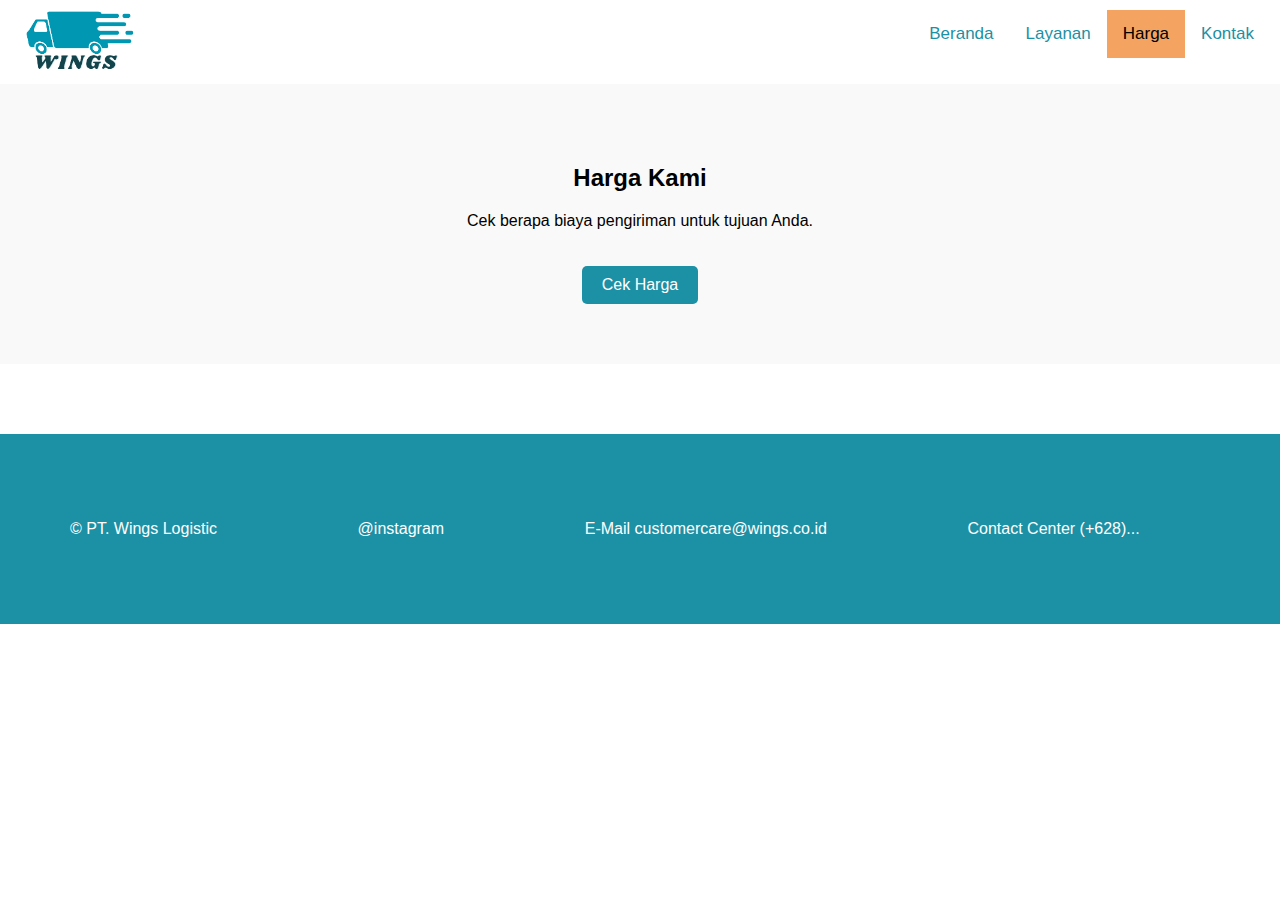
<file: harga.html>
<!DOCTYPE html>
<html lang="en">
<head>
    <meta charset="UTF-8">
    <meta http-equiv="X-UA-Compatible" content="IE=edge">
    <meta name="viewport" content="width=device-width, initial-scale=1.0">
    <link rel="stylesheet" href="style.css">
    <title>Document</title>
</head>
<body>
    <header>
        <div class="topnav">
            <a href="index.html">Beranda</a>
            <a href="layanan.html">Layanan</a>
            <a class="active" href="harga.html">Harga</a>
            <a href="kontak.html">Kontak</a>
          </div>
          <a href="" class="logo">
            <span>
                <img src="logo1.png" alt="logo" class="logo-nav">
            </span>
          </a>
    </header>
    <section class="pricing">
        <h2>Harga Kami</h2>
        <p>Cek berapa biaya pengiriman untuk tujuan Anda.</p>
        <a href="#" class="btn">Cek Harga</a>
    </section>

    <footer>
        <p>&copy; PT. Wings Logistic</p>
        <br>
        <p>@instagram</p>
        <br>
        <p>E-Mail customercare@wings.co.id</p>
        <br>
        <p>Contact Center (+628)...</p>
        <br>

    </footer>
</body>
</html>
</file>
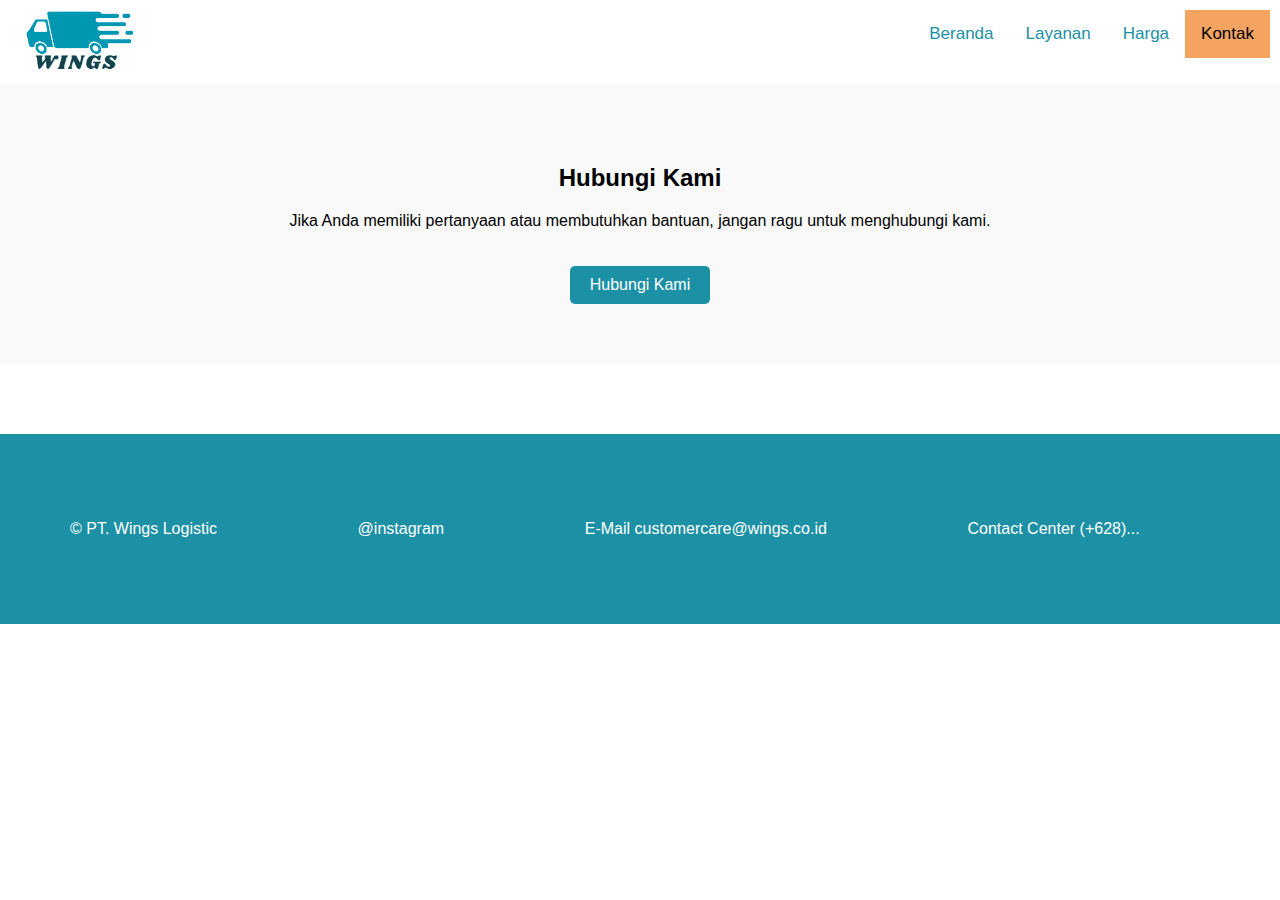
<file: kontak.html>
<!DOCTYPE html>
<html lang="en">
<head>
    <meta charset="UTF-8">
    <meta http-equiv="X-UA-Compatible" content="IE=edge">
    <meta name="viewport" content="width=device-width, initial-scale=1.0">
    <link rel="stylesheet" href="style.css">
    <title>Document</title>
</head>
<body>
    <header>
        <div class="topnav">
            <a href="index.html">Beranda</a>
            <a href="layanan.html">Layanan</a>
            <a href="harga.html">Harga</a>
            <a class="active" href="kontak.html">Kontak</a>
          </div>
          <a href="" class="logo">
            <span>
                <img src="logo1.png" alt="logo" class="logo-nav">
            </span>
          </a>
    </header>
    <section class="contact">
        <h2>Hubungi Kami</h2>
        <p>Jika Anda memiliki pertanyaan atau membutuhkan bantuan, jangan ragu untuk menghubungi kami.</p>
        <a href="#" class="btn">Hubungi Kami</a>
    </section>

    <footer>
        <p>&copy; PT. Wings Logistic</p>
        <br>
        <p>@instagram</p>
        <br>
        <p>E-Mail customercare@wings.co.id</p>
        <br>
        <p>Contact Center (+628)...</p>
        <br>

    </footer>
</body>
</html>
</file>
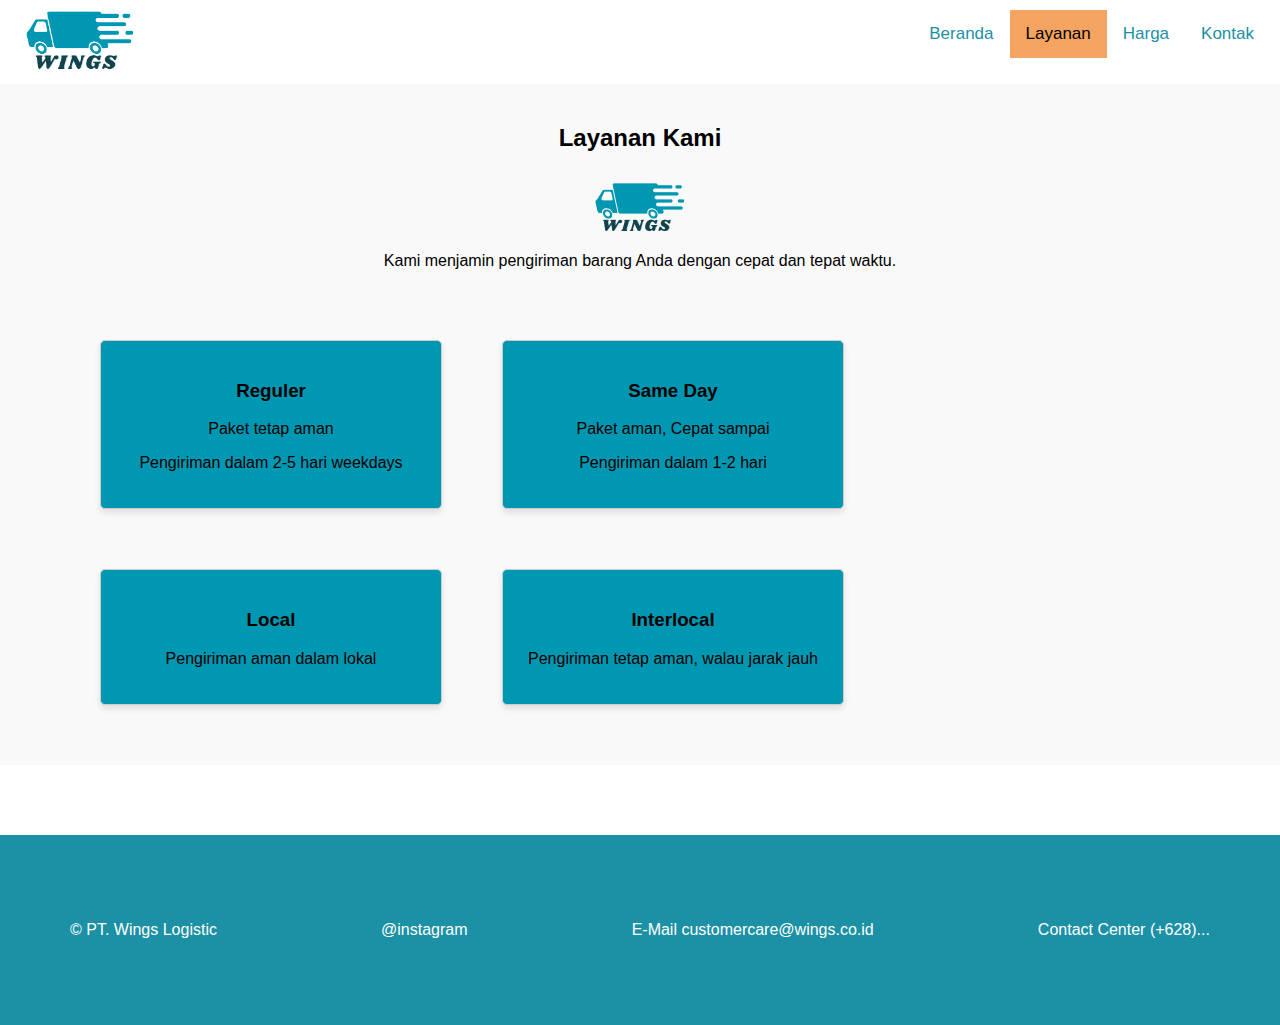
<file: layanan.html>
<!DOCTYPE html>
<html lang="en">
<head>
    <meta charset="UTF-8">
    <meta http-equiv="X-UA-Compatible" content="IE=edge">
    <meta name="viewport" content="width=device-width, initial-scale=1.0">
    <title>Document</title>
    <link rel="stylesheet" href="style.css">
</head>
<body>
    <header>
        <div class="topnav">
            <a href="index.html">Beranda</a>
            <a class="active" href="layanan.html">Layanan</a>
            <a href="harga.html">Harga</a>
            <a href="kontak.html">Kontak</a>
          </div>
          <a href="" class="logo">
            <span>
                <img src="logo1.png" alt="logo" class="logo-nav">
            </span>
          </a>
    </header>
    <section class="services">
        <h2>Layanan Kami</h2>
        <div class="service">
            <img src="logo1.png" alt="Icon Pengiriman">
            
            <p>Kami menjamin pengiriman barang Anda dengan cepat dan tepat waktu.</p>
        </div>

        <div class="menu">
            <div class="card">
                <h3>Reguler</h3>
                <p>Paket tetap aman</p>
                <p>Pengiriman dalam 2-5 hari weekdays</p>
                <!-- <a href="#">Selengkapnya</a> -->
            </div>
            <div class="card">
                <h3>Same Day</h3>
                <p>Paket aman, Cepat sampai</p>
                <p>Pengiriman dalam 1-2 hari</p>
                <!-- <a href="#">Selengkapnya</a> -->
            </div>
            <div class="card">
                <h3>Local</h3>
                <p>Pengiriman aman dalam lokal</p>
                <!-- <a href="#">Selengkapnya</a> -->
            </div>
            <div class="card">
                <h3>Interlocal</h3>
                <p>Pengiriman tetap aman, walau jarak jauh</p>
                <!-- <a href="#">Selengkapnya</a> -->
            </div>
        </div>
        <!-- <div class="service">
            <img src="security-icon.png" alt="Icon Keamanan">
            <h3>Keamanan Terjamin</h3>
            <p>Keamanan barang Anda adalah prioritas kami. Kami menggunakan sistem pelacakan terbaru.</p>
        </div>
        <div class="service">
            <img src="affordable-icon.png" alt="Icon Terjangkau">
            <h3>Harga Terjangkau</h3>
            <p>Kami menawarkan harga yang bersaing untuk layanan pengiriman berkualitas.</p>
        </div> -->
    </section>

    <footer>
        <p>&copy; PT. Wings Logistic</p>
        <br>
        <p>@instagram</p>
        <br>
        <p>E-Mail customercare@wings.co.id</p>
        <br>
        <p>Contact Center (+628)...</p>

    </footer>
</body>
</html>
</file>
<file: style.css>
body {
    font-family: Arial, sans-serif;
    margin: 0;
    padding: 0;
    /* background-image: url('1.jpg'); */
    background-size: cover;
    background-repeat: no-repeat;
    background-position: center;
}

body.bg{
    background-image: url('1.jpg');
}

header {
    background-color: #fff;
    color: #1c90a4;
    /* background-color: #1c90a4;
    color: #fff; */
    padding: 10px;
}

.logo-nav {
    width: 120px;
    padding-left: 10px;
}


h2.tag {
    text-align: left;
}


.intro {
    text-align: center;
    /* background-color: #f9f9f9; */
    padding: 60px;
}

.services {
    text-align: center;
    background-color: #f9f9f9;
    padding: 20px;
}

.service {
    margin: 30px;
}

.service img {
    max-width: 100px;
}

.pricing,
.contact {
    text-align: center;
    background-color: #f9f9f9;
    padding: 60px;
}

.btn {
    display: inline-block;
    padding: 10px 20px;
    background-color:  #1c90a4;
    color: #fff;
    text-decoration: none;
    border-radius: 5px;
    margin-top: 20px;
}

.btn:hover {
    background-color: #f4a460;
}

footer {
    background-color: #1c90a4;
    object-position: bottom;
    color: #fff;
    padding: 70px;
    /* text-align: center; */
    margin-top: 70px; /* Jarak footer dari bawah */
    display: flex; /* Menggunakan flexbox untuk mengatur layout teks di dalam footer */
    justify-content: space-between; /* Membuat teks di footer berada di sisi kanan dan kiri */
    align-items: center; /* Menyelaraskan teks vertikal di tengah footer */
    
    /* text-align: center;
    padding: 10px;
    position: fixed;
    width: 100%;
    bottom: 0; */
}

.puter {
    text-align: right;
}

h1 {
    text-align: left;
}

.topnav {
    overflow: hidden;
    float: right;
  }
  
  /* Style the links inside the navigation bar */
  .topnav a {
    float: left;
    color: #1c90a4;
    text-align: center;
    padding: 14px 16px;
    text-decoration: none;
    font-size: 17px;
  }
  
  /* Change the color of links on hover */
  .topnav a:hover {
    background-color: #ddd;
    color: black;
  }
  
  /* Add a color to the active/current link */
  .topnav a.active {
    background-color: #f4a460;
    /* background-color: rgb(243, 171, 37); */
    /* background-color: #04AA6D; */
    color: black;
  }

  .menu {
    display: flex;
    flex-wrap: wrap;
    justify-content: flex-start;
    gap: 20px;
    padding: 20px;
    padding-left: 60px;
  }

  .card {
    width: 300px;
    background-color:#0097b2;
    /* background-color: #adaaaa; */
    border: 1px solid #ccc;
    border-radius: 5px;
    margin: 20px;
    padding: 20px;
    text-align: center;
    box-shadow: 0 4px 6px rgba(0, 0, 0, 0.1);
  }

.tracking-container {
    text-align: center;
    margin: 20px;
}
.tracking-input {
    text-align: center;
    width: 300px;
    padding: 10px;
    font-size: 16px;
}
</file>
